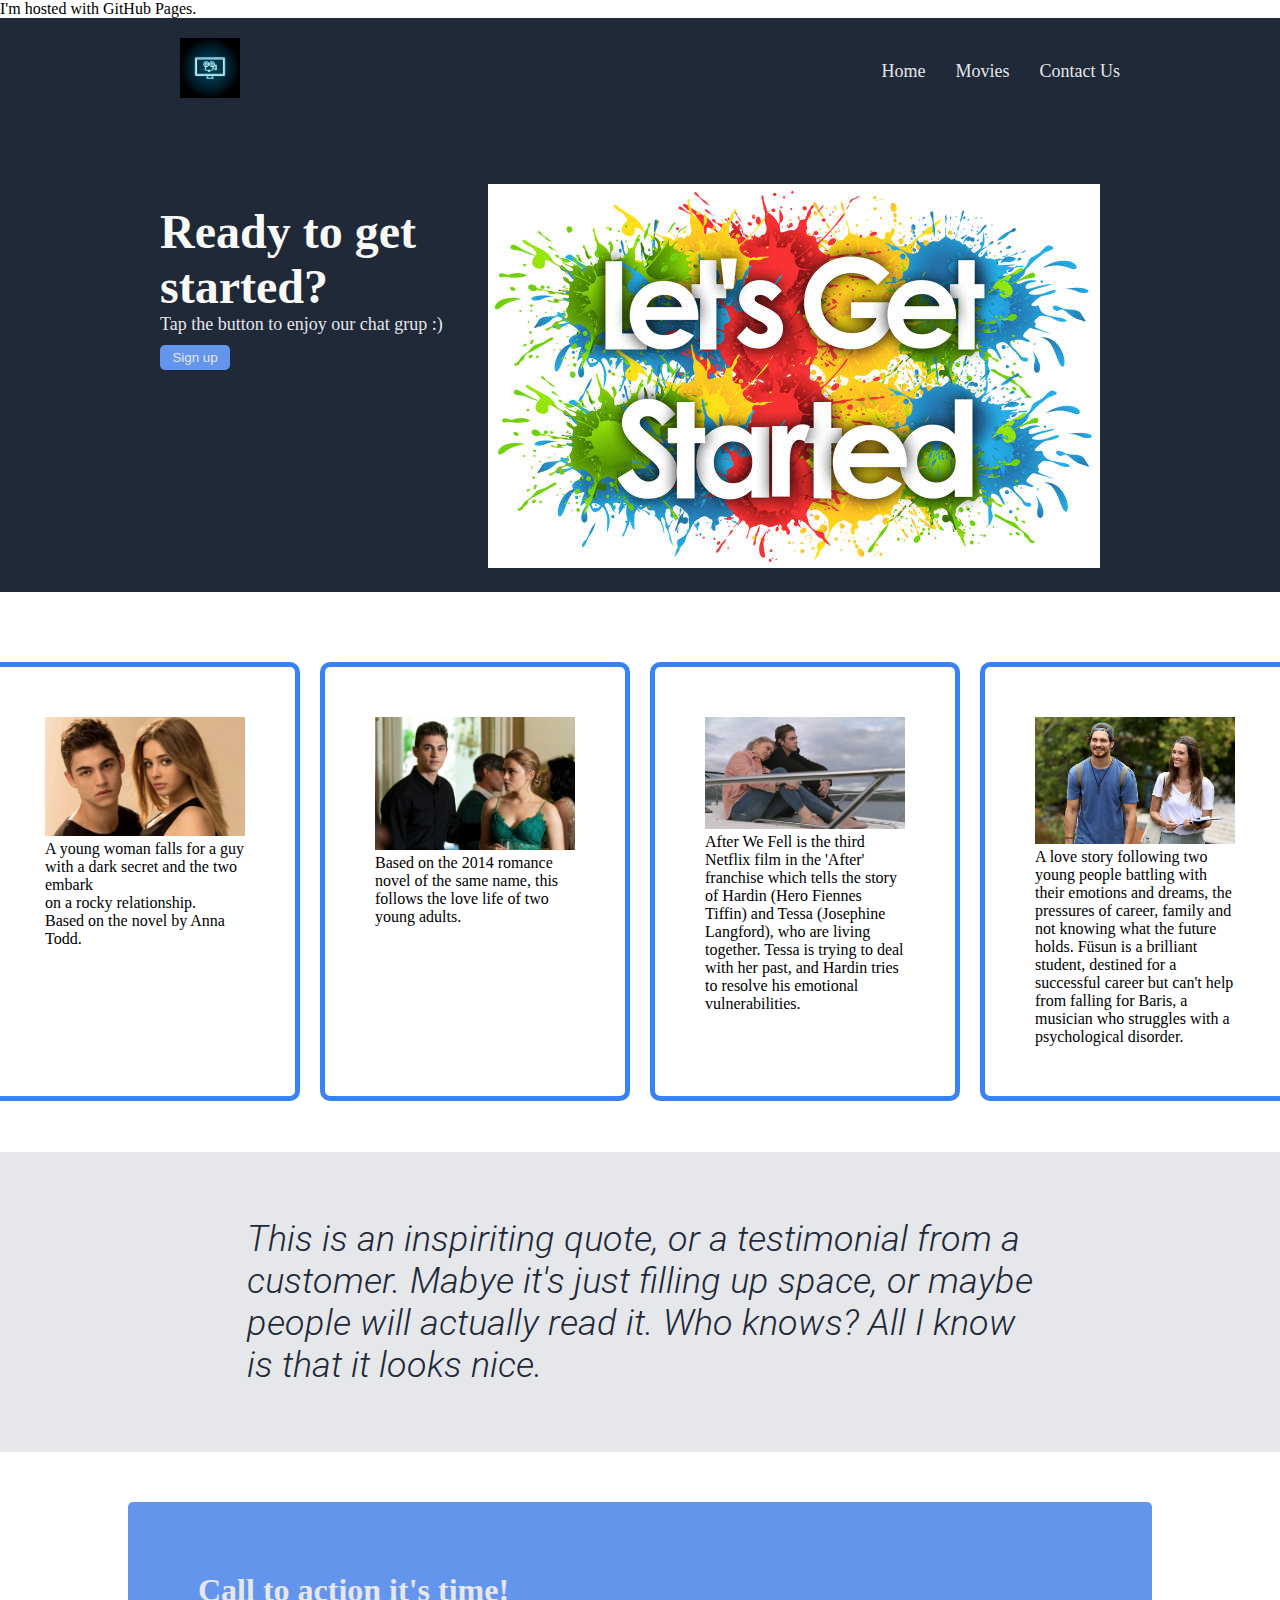
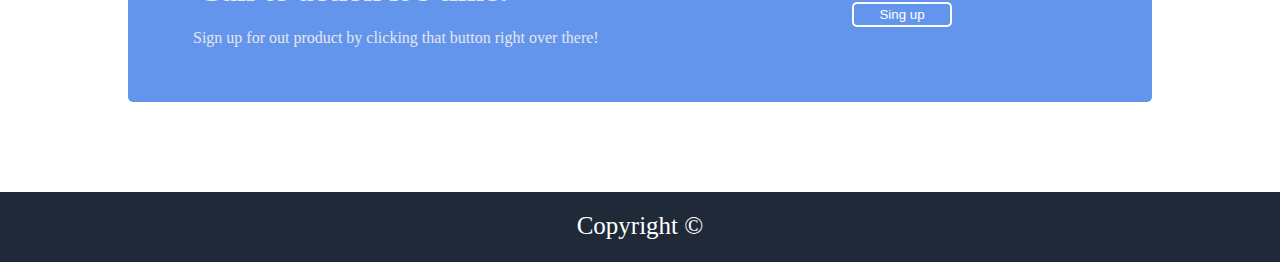
<file: index.html>
<!DOCTYPE html>
<html lang="en">
  <head>
    <meta charset="UTF-8" />
    <meta http-equiv="X-UA-Compatible" content="IE=edge" />
    <meta name="viewport" content="width=device-width, initial-scale=1.0" />
    <link href="./style.css" rel="stylesheet" />
		<link rel="preconnect" href="https://fonts.googleapis.com">
<link rel="preconnect" href="https://fonts.gstatic.com" crossorigin>
<link href="https://fonts.googleapis.com/css2?family=Roboto:ital,wght@1,300&display=swap" rel="stylesheet">
<title>Movie page</title>
  </head>
  <body>
		<p>I'm hosted with GitHub Pages.</p>
		<div class="here">
		<div class="container">
      <!-- Top -->
      <section class="top-section">
        <!-- Nav -->
        <nav class="top-nav">
          <a class="link logo" href="#">
            <img src="images/movie.jpg" alt="Movie" width="60px">
          </a>
          <ul class="link-list">
            <li class="link-item">
              <a class="link" href="#">Home</a>
            </li>
            <li>
              <a class="link" href="pages/movies.html">Movies</a>
            </li>
            <li>
              <a class="link" href="pages/contactus.html">Contact Us</a>
            </li>
          </ul>
        </nav>
       </section>
    </div>
  
	 <!-- Content -->
	 <div class="first">
	 <section class="content">
		<div class="ready">
			<h1 class="started">Ready to get started?</h1>
			<label class="plan">Tap the button to enjoy our chat grup :)</label> <br>
      <button class="button">Sign up</button>
</div>
    <!--image-->
		<div>
		<img src="images/start.jpg" alt="Let's Get Started">
	  </div>
	</div>
	</section>
	</div>

<div class="befree">
	<section class="cart">
		<div class="movie">
			<div>
			<img class="img" width="200px" src="images/after.jpg" alt="after"> <br>
			<label class="after">A young woman falls for a guy <br> with a dark secret and the two embark <br> on a rocky relationship. <br> Based on the novel by Anna Todd.</label>
		</div>
</div>

<!--cart2-->
    <div class="movie">
			<div>
			<img class="img" width="200px" src="images/afterwecollided.jpg" alt="After we collided"> <br>
			<label class="after">Based on the 2014 romance novel of the same name, this follows the love life of two young adults.</label>
		</div>
  </div>


		<!--cart3-->
		<div class="movie">
			<div>
			<img class="img" width="200px" src="images/afterwefell.jpg" alt="After we fell"> <br>
			<label class="after">After We Fell is the third Netflix film in the 'After' franchise which tells the story of Hardin (Hero Fiennes Tiffin) and Tessa (Josephine Langford), who are living together. Tessa is trying to deal with her past, and Hardin tries to resolve his emotional vulnerabilities.</label>
		</div>
    </div>

		<!--cart4-->
		<div class="movie">
		 <div>
			<img class="img" width="200px" src="images/delibal.jpg" alt="Delibalr"> <br>
			<label class="after">A love story following two young people battling with their emotions and dreams, the pressures of career, family and not knowing what the future holds. Füsun is a brilliant student, destined for a successful career but can't help from falling for Baris, a musician who struggles with a psychological disorder.</label>
		 </div>
  </div>

	</section>
</div>

<!--Thorrrr-->
<div >
<section class="thor">
<div class="word">
	<p class="quote">This is an inspiriting quote, or a testimonial from a <br> customer. Mabye it's just filling up space, or maybe <br> people will actually read it. Who knows? All I know <br> is that it looks nice. <br> </p> <br>
</div>
</section>
</div>

<!--ask box-->
<div>
<section class="ask">
	<div class="action">
	<div class="call">
		<h1 class="time">Call to action it's time!</h1>
	  <p class="product">Sign up for out product by clicking that button right over there!</p>
	</div>
		<div class="up">
		<button class="sing">Sing up</button>
  	</div>
	</div>
</section>
</div>

<footer>
	<p class="end">Copyright &copy;</p>
</footer>
</html>
</file>
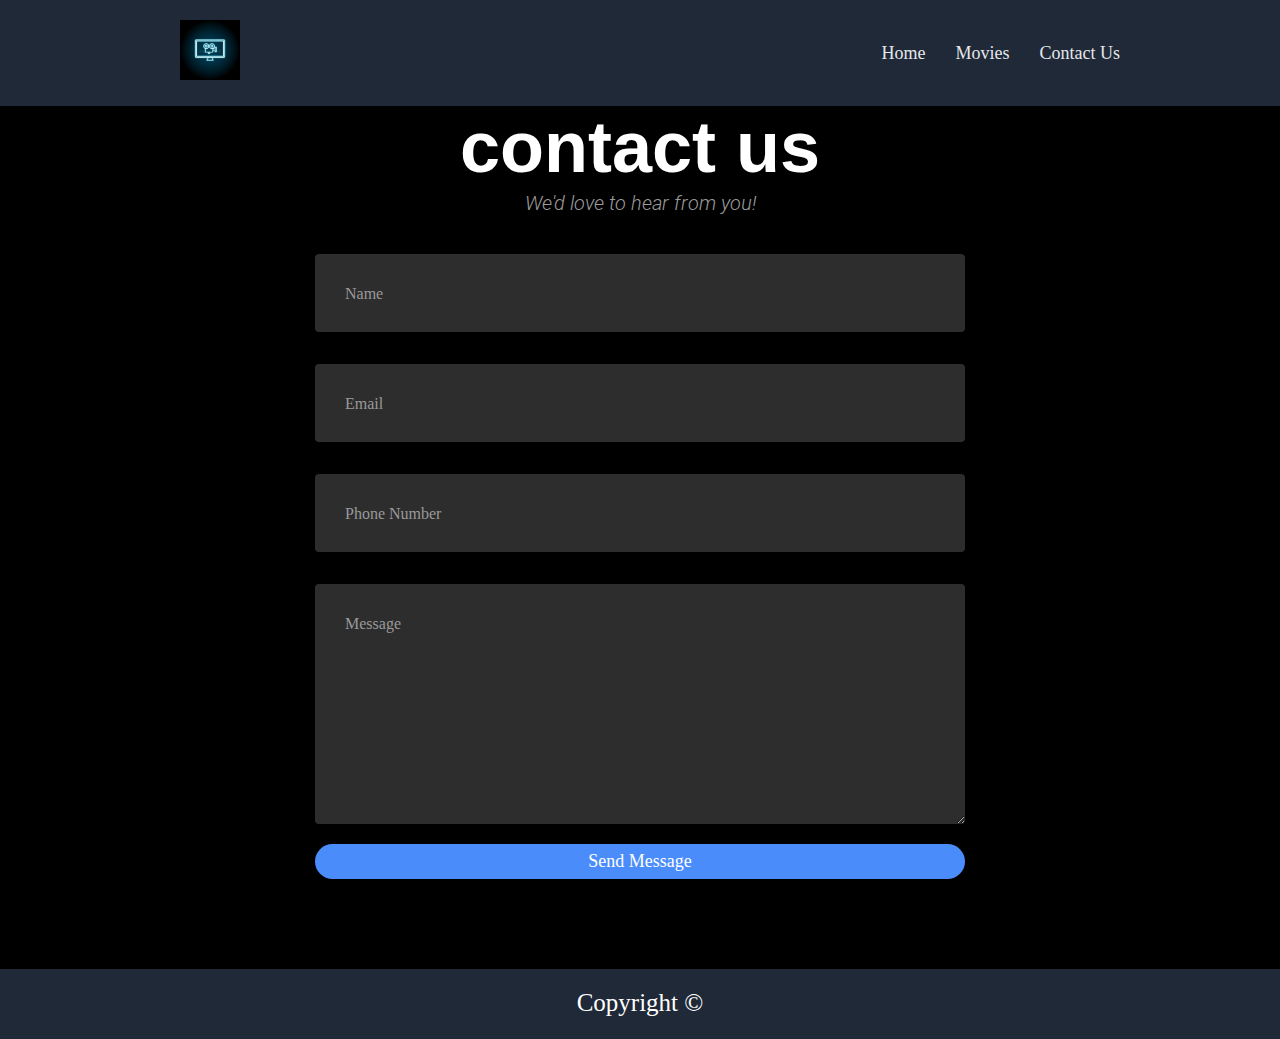
<file: pages/contactus.html>
<!DOCTYPE html>
<html lang="en">
  <head>
    <meta charset="UTF-8" />
    <meta http-equiv="X-UA-Compatible" content="IE=edge" />
    <meta name="viewport" content="width=device-width, initial-scale=1.0" />
    <link href="../style.css" rel="stylesheet" />
    <link rel="preconnect" href="https://fonts.googleapis.com" />
    <link rel="preconnect" href="https://fonts.gstatic.com" crossorigin />
    <link
      href="https://fonts.googleapis.com/css2?family=Roboto:ital,wght@1,300&display=swap"
      rel="stylesheet"
    />
    <link rel="stylesheet" href="../style/contactus.css" />
    <title>Movie page</title>
  </head>

  <body>
    <div class="here">
      <div class="container">
        <!-- Top -->
        <section class="top-section">
          <!-- Nav -->

          <nav class="top-nav">
            <a class="link logo" href="#">
              <img src="../images/movie.jpg" alt="Movie" width="60px" />
            </a>
            <ul class="link-list">
              <li class="link-item">
                <a class="link" href="../index.html">Home</a>
              </li>
              <li>
                <a class="link" href="././movies.html">Movies</a>
              </li>
              <li>
                <a class="link" href="contactus.html">Contact Us</a>
              </li>
            </ul>
          </nav>
        </section>
      </div>
    </div>

    <!--pjessa e kontaktit-->
    <div class="container">
      <div class="row">
        <h1>contact us</h1>
      </div>
      <div class="row">
        <h4 style="text-align: center">We'd love to hear from you!</h4>
      </div>
      <div class="row input-container">
        <div class="col-xs-12">
          <div class="styled-input wide">
            <input type="text" required />
            <label>Name</label>
          </div>
        </div>
        <div class="col-md-6 col-sm-12">
          <div class="styled-input">
            <input type="text" required />
            <label>Email</label>
          </div>
        </div>
        <div class="col-md-6 col-sm-12">
          <div class="styled-input" style="float: right">
            <input type="text" required />
            <label>Phone Number</label>
          </div>
        </div>
        <div class="col-xs-12">
          <div class="styled-input wide">
            <textarea required></textarea>
            <label>Message</label>
          </div>
        </div>
        <div class="col-xs-12">
          <div class="btn-lrg submit-btn">Send Message</div>
        </div>
      </div>
    </div>
  </body>
  <!--footer-->
  <footer>
    <p class="end">Copyright &copy;</p>
  </footer>
</html>
</file>
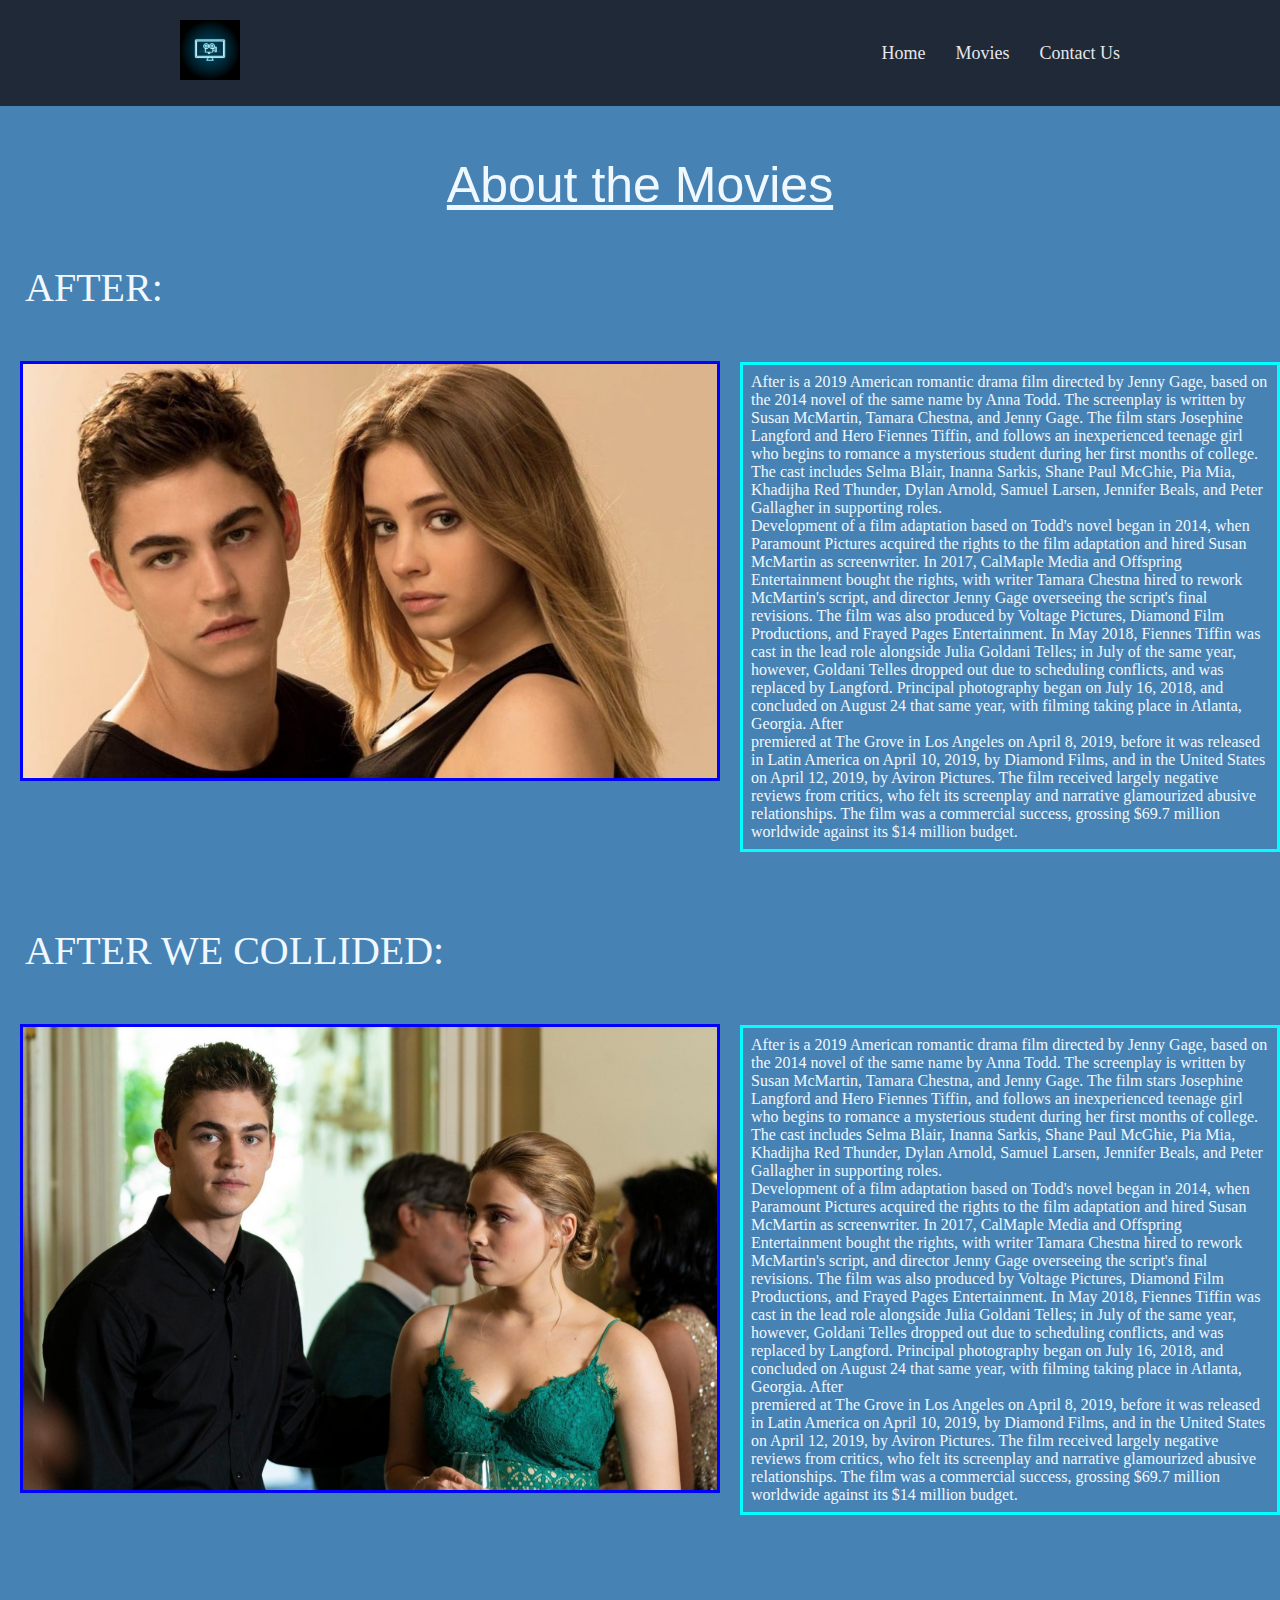
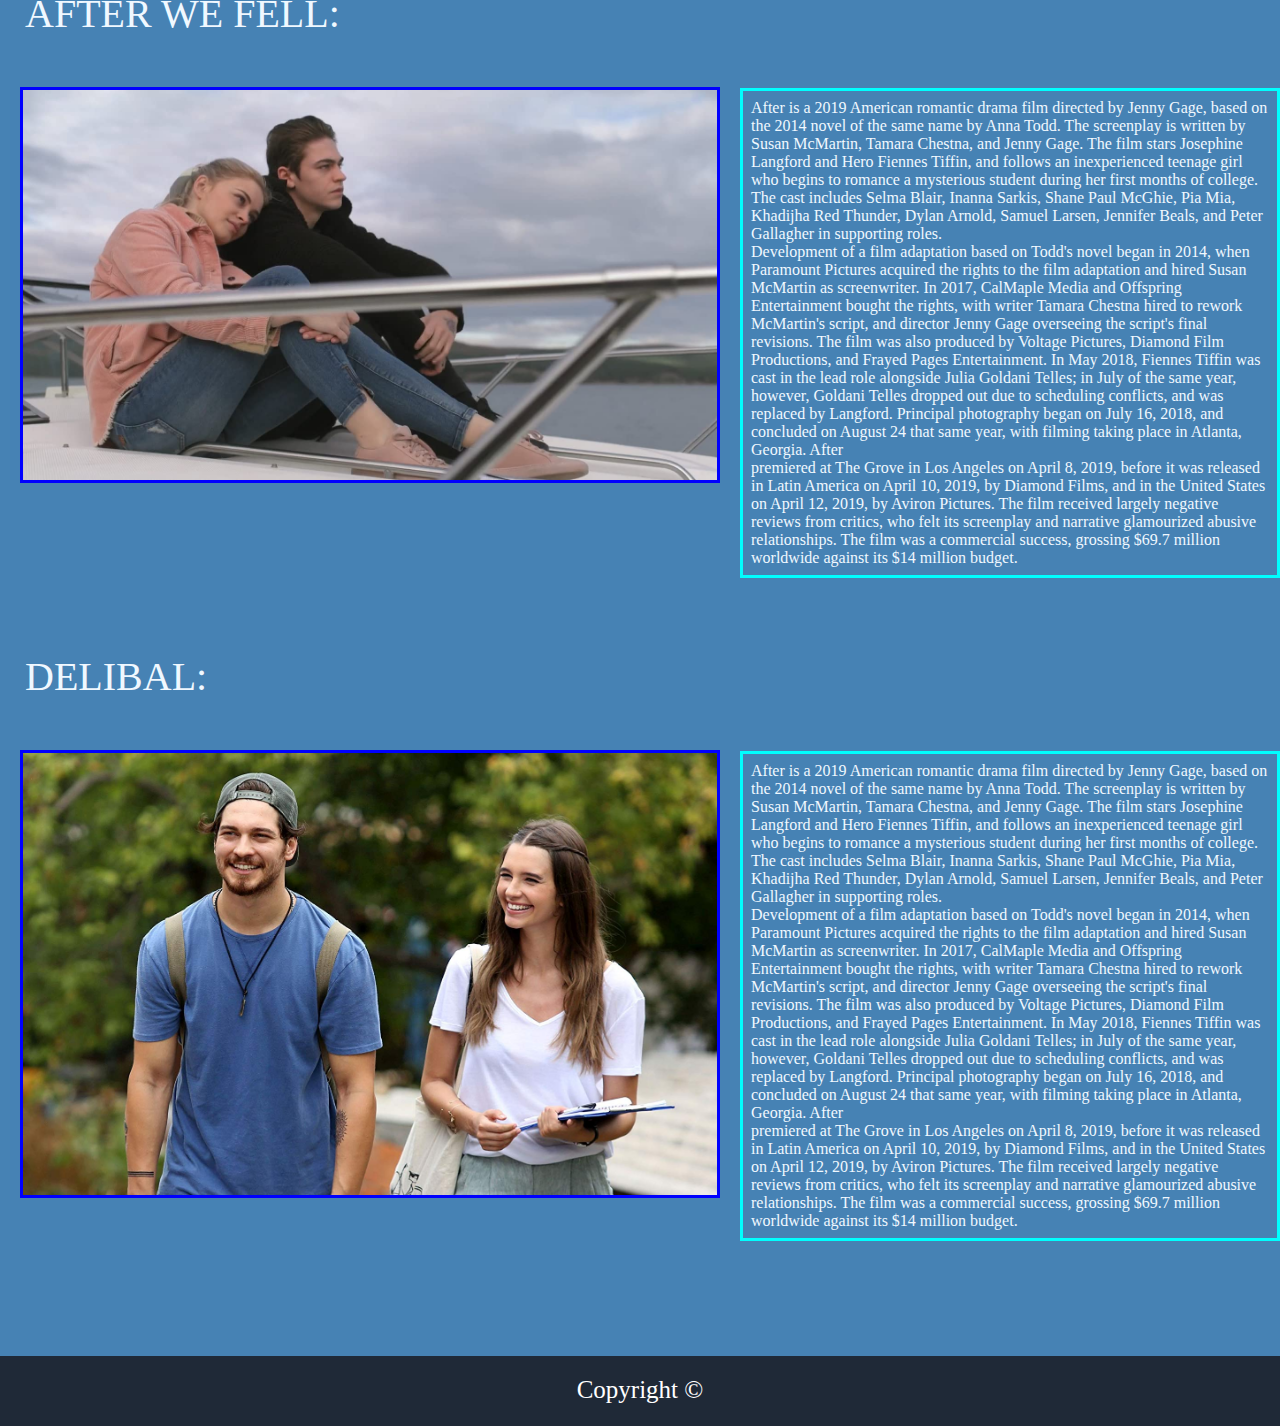
<file: pages/movies.html>
<!DOCTYPE html>
<html lang="en">
  <head>
    <meta charset="UTF-8" />
    <meta http-equiv="X-UA-Compatible" content="IE=edge" />
    <meta name="viewport" content="width=device-width, initial-scale=1.0" />
    <link href="../style.css" rel="stylesheet" />
    <link rel="preconnect" href="https://fonts.googleapis.com" />
    <link rel="preconnect" href="https://fonts.gstatic.com" crossorigin />
    <link
      href="https://fonts.googleapis.com/css2?family=Roboto:ital,wght@1,300&display=swap"
      rel="stylesheet"
    />

    <link rel="stylesheet" href="/style/movie.css" />
    <title>Movie page</title>
  </head>
  <body>
    <div class="here">
      <div class="container">
        <!-- Top -->
        <section class="top-section">
          <!-- Nav -->
          <nav class="top-nav">
            <a class="link logo" href="#">
              <img src="../images/movie.jpg" alt="Movie" width="60px" />
            </a>
            <ul class="link-list">
              <li class="link-item">
                <a class="link" href="../index.html">Home</a>
              </li>
              <li>
                <a class="link" href="./movies.html">Movies</a>
              </li>
              <li>
                <a class="link" href="./contactus.html">Contact Us</a>
              </li>
            </ul>
          </nav>
        </section>
      </div>
    </div>

    <!--Movie section-->
    <div>
      <section class="review">
        <div class="about">About the Movies</div>
        <div class="koka">AFTER:</div>
        <div class="column">
          <div class="photos">
            <img
              src="../images/after.jpg"
              alt="after"
              width="700px"
              class="idn"
            />
          </div>

          <div class="discription">
            <label class="rregul"
              >After is a 2019 American romantic drama film directed by Jenny
              Gage, based on the 2014 novel of the same name by Anna Todd. The
              screenplay is written by Susan McMartin, Tamara Chestna, and Jenny
              Gage. The film stars Josephine Langford and Hero Fiennes Tiffin,
              and follows an inexperienced teenage girl who begins to romance a
              mysterious student during her first months of college. The cast
              includes Selma Blair, Inanna Sarkis, Shane Paul McGhie, Pia Mia,
              Khadijha Red Thunder, Dylan Arnold, Samuel Larsen, Jennifer Beals,
              and Peter Gallagher in supporting roles.
              <br />
              Development of a film adaptation based on Todd's novel began in
              2014, when Paramount Pictures acquired the rights to the film
              adaptation and hired Susan McMartin as screenwriter. In 2017,
              CalMaple Media and Offspring Entertainment bought the rights, with
              writer Tamara Chestna hired to rework McMartin's script, and
              director Jenny Gage overseeing the script's final revisions. The
              film was also produced by Voltage Pictures, Diamond Film
              <br />
              Productions, and Frayed Pages Entertainment. In May 2018, Fiennes
              Tiffin was cast in the lead role alongside Julia Goldani Telles;
              in July of the same year, however, Goldani Telles dropped out due
              to scheduling conflicts, and was replaced by Langford. Principal
              photography began on July 16, 2018, and concluded on August 24
              that same year, with filming taking place in Atlanta, Georgia.
              After
              <br />
              premiered at The Grove in Los Angeles on April 8, 2019, before it
              was released in Latin America on April 10, 2019, by Diamond Films,
              and in the United States on April 12, 2019, by Aviron Pictures.
              The film received largely negative reviews from critics, who felt
              its screenplay and narrative glamourized abusive relationships.
              The film was a commercial success, grossing $69.7 million
              worldwide against its $14 million budget.
            </label>
          </div>
        </div>
        <!--fotttttttttttttttttttttttt-->
        <div class="koka">AFTER WE COLLIDED:</div>
        <div class="column">
          <div class="photos">
            <img
              src="../images/afterwecollided.jpg"
              alt="after"
              width="700px"
              class="idn"
            />
          </div>
          <div class="discription">
            <label class="rregul"
              >After is a 2019 American romantic drama film directed by Jenny
              Gage, based on the 2014 novel of the same name by Anna Todd. The
              screenplay is written by Susan McMartin, Tamara Chestna, and Jenny
              Gage. The film stars Josephine Langford and Hero Fiennes Tiffin,
              and follows an inexperienced teenage girl who begins to romance a
              mysterious student during her first months of college. The cast
              includes Selma Blair, Inanna Sarkis, Shane Paul McGhie, Pia Mia,
              Khadijha Red Thunder, Dylan Arnold, Samuel Larsen, Jennifer Beals,
              and Peter Gallagher in supporting roles.
              <br />
              Development of a film adaptation based on Todd's novel began in
              2014, when Paramount Pictures acquired the rights to the film
              adaptation and hired Susan McMartin as screenwriter. In 2017,
              CalMaple Media and Offspring Entertainment bought the rights, with
              writer Tamara Chestna hired to rework McMartin's script, and
              director Jenny Gage overseeing the script's final revisions. The
              film was also produced by Voltage Pictures, Diamond Film
              <br />
              Productions, and Frayed Pages Entertainment. In May 2018, Fiennes
              Tiffin was cast in the lead role alongside Julia Goldani Telles;
              in July of the same year, however, Goldani Telles dropped out due
              to scheduling conflicts, and was replaced by Langford. Principal
              photography began on July 16, 2018, and concluded on August 24
              that same year, with filming taking place in Atlanta, Georgia.
              After
              <br />
              premiered at The Grove in Los Angeles on April 8, 2019, before it
              was released in Latin America on April 10, 2019, by Diamond Films,
              and in the United States on April 12, 2019, by Aviron Pictures.
              The film received largely negative reviews from critics, who felt
              its screenplay and narrative glamourized abusive relationships.
              The film was a commercial success, grossing $69.7 million
              worldwide against its $14 million budget.
            </label>
          </div>
        </div>
        <!--foto3-->
        <div class="koka">AFTER WE FELL:</div>
        <div class="column">
          <div class="photos">
            <img
              src="../images/afterwefell.jpg"
              alt="after"
              width="700px"
              class="idn"
            />
          </div>
          <div class="discription">
            <label class="rregul"
              >After is a 2019 American romantic drama film directed by Jenny
              Gage, based on the 2014 novel of the same name by Anna Todd. The
              screenplay is written by Susan McMartin, Tamara Chestna, and Jenny
              Gage. The film stars Josephine Langford and Hero Fiennes Tiffin,
              and follows an inexperienced teenage girl who begins to romance a
              mysterious student during her first months of college. The cast
              includes Selma Blair, Inanna Sarkis, Shane Paul McGhie, Pia Mia,
              Khadijha Red Thunder, Dylan Arnold, Samuel Larsen, Jennifer Beals,
              and Peter Gallagher in supporting roles.
              <br />
              Development of a film adaptation based on Todd's novel began in
              2014, when Paramount Pictures acquired the rights to the film
              adaptation and hired Susan McMartin as screenwriter. In 2017,
              CalMaple Media and Offspring Entertainment bought the rights, with
              writer Tamara Chestna hired to rework McMartin's script, and
              director Jenny Gage overseeing the script's final revisions. The
              film was also produced by Voltage Pictures, Diamond Film
              <br />
              Productions, and Frayed Pages Entertainment. In May 2018, Fiennes
              Tiffin was cast in the lead role alongside Julia Goldani Telles;
              in July of the same year, however, Goldani Telles dropped out due
              to scheduling conflicts, and was replaced by Langford. Principal
              photography began on July 16, 2018, and concluded on August 24
              that same year, with filming taking place in Atlanta, Georgia.
              After
              <br />
              premiered at The Grove in Los Angeles on April 8, 2019, before it
              was released in Latin America on April 10, 2019, by Diamond Films,
              and in the United States on April 12, 2019, by Aviron Pictures.
              The film received largely negative reviews from critics, who felt
              its screenplay and narrative glamourized abusive relationships.
              The film was a commercial success, grossing $69.7 million
              worldwide against its $14 million budget.
            </label>
          </div>
        </div>

        <!--foto4-->
        <div class="koka">DELIBAL:</div>
        <div class="column">
          <div class="photos">
            <img
              src="../images/delibal.jpg"
              alt="after"
              width="700px"
              class="idn"
            />
          </div>
          <div class="discription">
            <label class="rregul"
              >After is a 2019 American romantic drama film directed by Jenny
              Gage, based on the 2014 novel of the same name by Anna Todd. The
              screenplay is written by Susan McMartin, Tamara Chestna, and Jenny
              Gage. The film stars Josephine Langford and Hero Fiennes Tiffin,
              and follows an inexperienced teenage girl who begins to romance a
              mysterious student during her first months of college. The cast
              includes Selma Blair, Inanna Sarkis, Shane Paul McGhie, Pia Mia,
              Khadijha Red Thunder, Dylan Arnold, Samuel Larsen, Jennifer Beals,
              and Peter Gallagher in supporting roles.
              <br />
              Development of a film adaptation based on Todd's novel began in
              2014, when Paramount Pictures acquired the rights to the film
              adaptation and hired Susan McMartin as screenwriter. In 2017,
              CalMaple Media and Offspring Entertainment bought the rights, with
              writer Tamara Chestna hired to rework McMartin's script, and
              director Jenny Gage overseeing the script's final revisions. The
              film was also produced by Voltage Pictures, Diamond Film
              <br />
              Productions, and Frayed Pages Entertainment. In May 2018, Fiennes
              Tiffin was cast in the lead role alongside Julia Goldani Telles;
              in July of the same year, however, Goldani Telles dropped out due
              to scheduling conflicts, and was replaced by Langford. Principal
              photography began on July 16, 2018, and concluded on August 24
              that same year, with filming taking place in Atlanta, Georgia.
              After
              <br />
              premiered at The Grove in Los Angeles on April 8, 2019, before it
              was released in Latin America on April 10, 2019, by Diamond Films,
              and in the United States on April 12, 2019, by Aviron Pictures.
              The film received largely negative reviews from critics, who felt
              its screenplay and narrative glamourized abusive relationships.
              The film was a commercial success, grossing $69.7 million
              worldwide against its $14 million budget.
            </label>
          </div>
        </div>
      </section>
    </div>
  </body>
  <!--footer-->
  <footer>
    <p class="end">Copyright &copy;</p>
  </footer>
</html>
</file>
<file: style.css>
@font-face {
  font-family: "Roboto";
  src: url(fonts/Roboto-LightItalic.ttf);
}

* {
  padding: 0;
  margin: 0;
  box-sizing: border-box;
}

.here {
  background-color: #1f2937;
}

.befree {
  height: 500px;
  background-color: white;
}

.container {
  width: 75%;

  margin: 0 auto;
}

.top-section {
  background-color: #1f2937;
}

.top-nav {
  display: flex;
  align-items: center;
  justify-content: space-between;
}
/* link*/
.link-list {
  list-style: none;
  display: flex;
  justify-content: space-between;
  gap: 30px;
}
.link-list :hover {
  cursor: pointer;
  opacity: 0.8;
}
.link {
  font-size: 18px;
  color: #e5e7eb;
  text-decoration: none;
}

.link.logo {
  font-size: 24px;
  color: #f9faf8;
}

.first {
  margin: 40px auto;
  width: 75%;
}

.content {
  display: flex;
  justify-content: space-between;

  color: #f9faf8;
}

.content .ready {
  margin-top: 40px;
}
.started {
  font-size: 48px;
  font-weight: bolder;
  color: F9FAF8;
}

.content .ready .plan {
  font-size: 18px;
  color: #e5e7eb;
}

/*button style*/
.button {
  border-radius: 5px;
  margin: 10px auto;
  width: 70px;
  height: 25px;
  color: #e5e7eb;
  background-color: cornflowerblue;
  border-style: none;
}
.button:hover {
  cursor: pointer;
  opacity: 0.8;
}
/*header img style*/
img {
  margin: 20px;
}

/*kartat*/
.befree .cart {
  width: 60%;
  margin: 60px auto;
  display: flex;
  justify-content: center;
}

.befree .cart .movie {
  border: 5px solid #3882f6;
  border-radius: 10px;
  padding: 50px;
  margin: 10px;
  transition: transform 0.3s;
}

.movie:hover {
  transform: translateY(30px);
}

.img {
  margin: auto;
}

/*pjesa e thenjes*/
.word {
  height: 300px;
  margin: auto;
  background-color: #e5e7eb;
  display: flex;
  font-family: "Roboto";
}

.word .quote {
  margin: auto;

  font-size: 36px;

  color: #1f2937;
}

/*call...........*/

.ask .action {
  border-radius: 5px;
  margin: 50px auto;
  width: 80%;
  height: 200px;
  color: #e5e7eb;
  background-color: cornflowerblue;
  border-style: none;
}

.ask .action .call .time {
  padding: 70px;
}

.ask .action .call .product {
  margin-top: -50px;
  padding-left: 65px;
}
/*button*/
.ask .action .up {
  text-align: right;
  margin: -45px 200px;
}

.up .sing {
  border-radius: 5px;
  width: 100px;
  height: 25px;
  background-color: cornflowerblue;
  border-style: solid;
  border-color: white;
  color: white;
}

.sing:hover {
  cursor: pointer;
  opacity: 0.8;
}

/*footer*/
.end {
  text-align: center;
  color: white;
  font-size: 25px;
  padding-top: 20px;
}

/*footer*/
footer {
  margin-top: 90px;
  height: 70px;
  background-color: #1f2937;
}
</file>
<file: style/contactus.css>
body {
  background-color: black;
}

h1 {
  font-family: "Poppins", sans-serif, "arial";
  font-weight: 600;
  font-size: 72px;
  color: white;
  text-align: center;
}

h4 {
  font-family: "Roboto", sans-serif, "arial";
  font-weight: 400;
  font-size: 20px;
  color: #9b9b9b;
  line-height: 1.5;
}

/* ///// inputs /////*/

input:focus ~ label,
textarea:focus ~ label,
input:valid ~ label,
textarea:valid ~ label {
  font-size: 0.75em;
  color: #999;
  top: -5px;
  transition: all 0.225s ease;
}

.styled-input {
  float: left;
  width: 293px;
  margin: 1rem 0;
  position: relative;
  border-radius: 4px;
}

.styled-input {
  width: 100%;
}

.styled-input label {
  color: #999;
  padding: 1.3rem 30px 1rem 30px;
  position: absolute;
  top: 10px;
  left: 0;
  transition: all 0.25s ease;
  pointer-events: none;
}

.styled-input.wide {
  width: 650px;
  max-width: 100%;
}

input,
textarea {
  padding: 30px;
  border: 0;
  width: 100%;
  font-size: 1rem;
  background-color: #2d2d2d;
  color: white;
  border-radius: 4px;
}

input:focus ~ span,
textarea:focus ~ span {
  width: 100%;

  transition: all 0.075s ease;
}

textarea {
  width: 100%;
  min-height: 15em;
}

.input-container {
  width: 650px;
  max-width: 100%;
  margin: 20px auto 25px auto;
}

.submit-btn {
  padding: 7px 35px;
  border-radius: 60px;
  display: inline-block;
  background-color: #4b8cfb;
  color: white;
  font-size: 18px;
  cursor: pointer;
  transition: all 300ms ease;
}

.submit-btn:hover {
  transform: translateY(1px);
}

.submit-btn {
  width: 100%;
  float: none;
  text-align: center;
}

input[type="checkbox"] + label {
  color: #ccc;
  font-style: italic;
}

input[type="checkbox"]:checked + label {
  color: #f00;
  font-style: normal;
}
</file>
<file: style/movie.css>
.column {
  display: flex;
}
body {
  background-color: steelblue;
}

.about {
  font-family: "Trebuchet MS", "Lucida Sans Unicode", "Lucida Grande",
    "Lucida Sans", Arial, sans-serif;
  font-size: 50px;
  text-align: center;
  color: aliceblue;
  margin-top: 50px;
  text-decoration: underline;
}
.koka {
  margin-left: 25px;
  margin-top: 50px;
  font-size: 40px;
  color: aliceblue;
}
.discription {
  box-sizing: border-box;
  border-style: solid;
  border-color: aqua;
  color: aliceblue;
  margin-top: 21px;
  margin-bottom: 25px;
  width: 770px;
  padding: 8px;
}
.column {
  margin-top: 30px;
}

.rregul {
  font-family: Cambria, Cochin, Georgia, Times, "Times New Roman", serif;
  text-align: center;
}

.idn {
  box-sizing: border-box;
  border-style: solid;
  border-color: blue;
}
</file>
